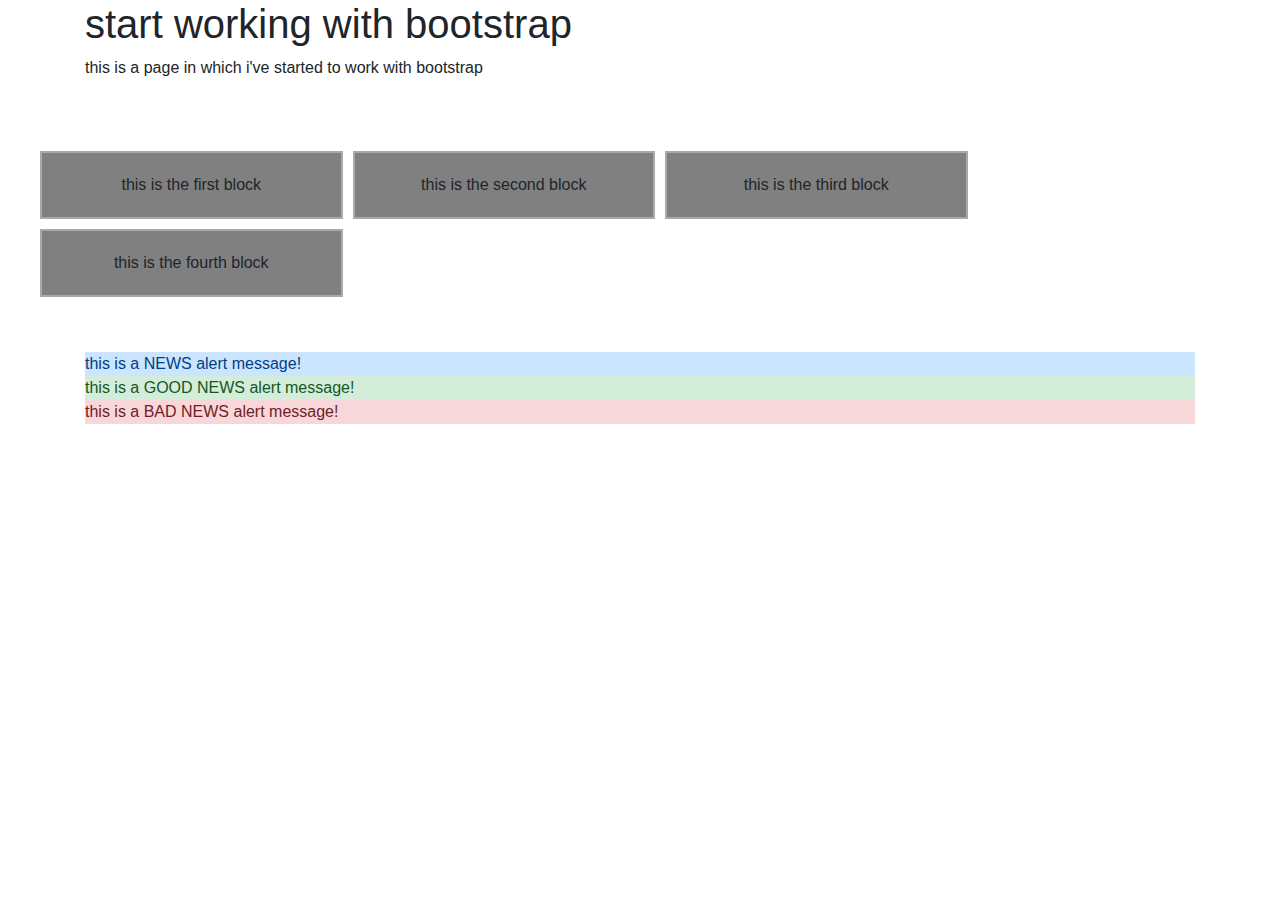
<file: bootstrap.html>
<html>
    <header>
        <title>bootstrap</title>
        <link rel="stylesheet" href="https://stackpath.bootstrapcdn.com/bootstrap/4.3.1/css/bootstrap.min.css" integrity="sha384-ggOyR0iXCbMQv3Xipma34MD+dH/1fQ784/j6cY/iJTQUOhcWr7x9JvoRxT2MZw1T" crossorigin="anonymous">
    </header>
    <body>
        <style>
            .row {
                padding: 50px;
            }
            .row > div {
                padding: 20px;
                background-color: grey;
                border: 2px solid darkgray;
                text-align: center;
                margin: 5px
            }
        </style>
        <div class="container">
            <h1>start working with bootstrap</h1>
            <p>this is a page in which i've started to work with bootstrap</p>
            <p></p>
        </div>
        <div class="row">
            <div class="col-lg-3 col-sm-6">
                this is the first block
            </div>
            <div class="col-lg-3 col-sm-6">
                this is the second block
            </div>
            <div class="col-lg-3 col-sm-6">
                this is the third block
            </div>
            <div class="col-lg-3 col-sm-6">
                this is the fourth block
            </div>
        </div>
        <div class="container">
              <div class="allert alert-primary" role="alert">
                  this is a NEWS alert message!
              </div>
              <div class="allert alert-success" role="alert">
                  this is a GOOD NEWS alert message!
              </div>
              <div class="allert alert-danger" role="alert">
                  this is a BAD NEWS alert message!
              </div>
        </div>
    </body>
</html>
</file>
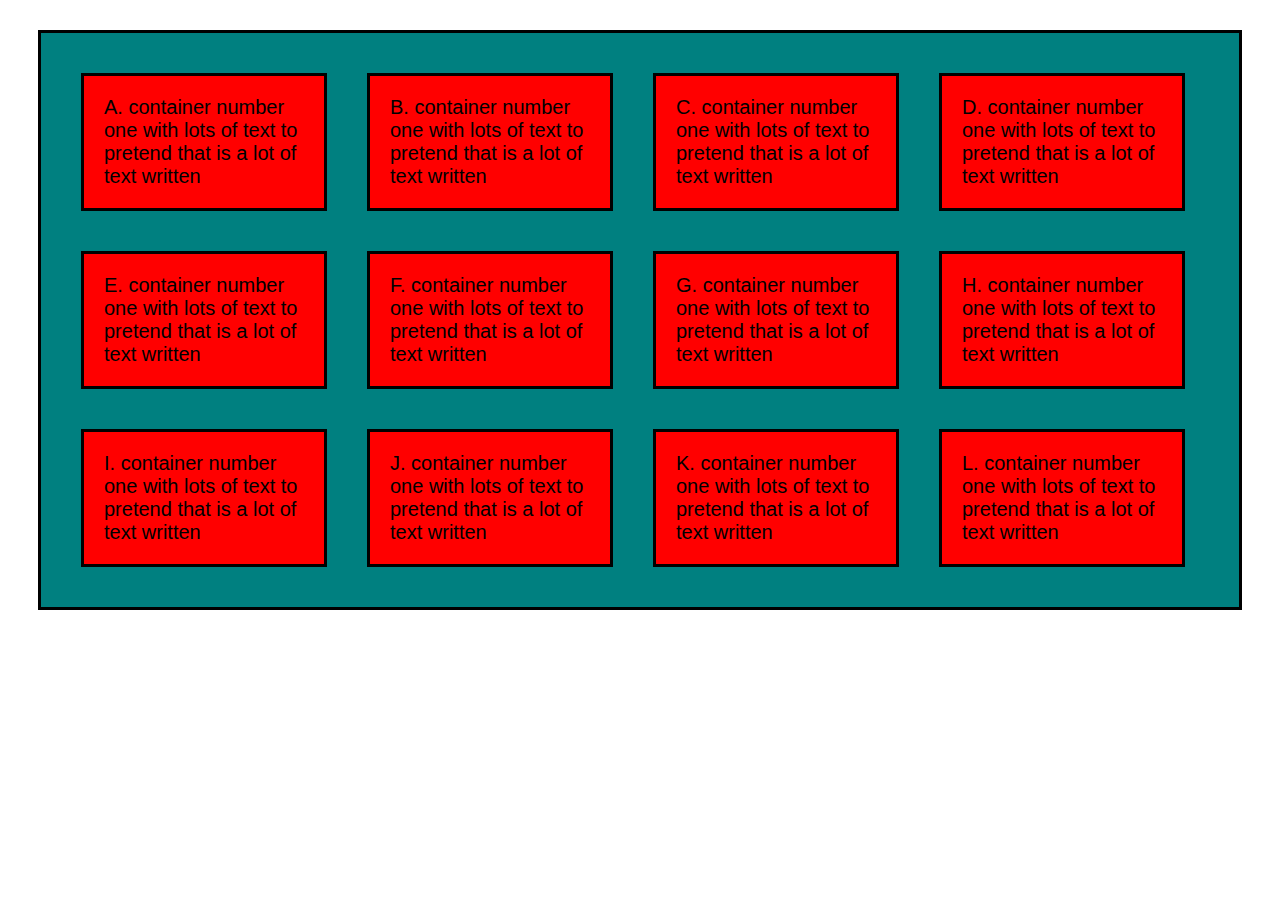
<file: flexbox.html>
<html lang="en" dir="ltr">
    <head>
        <meta name="viewport" content="width=device-width, initial_scale=1.0">
        <link rel="stylesheet" href="stylesheet.css">
        <title></title>
    </head>
    <body>
        <div class="container">
            <div>A. container number one with lots of text to pretend that is a lot of text written</div>
            <div>B. container number one with lots of text to pretend that is a lot of text written</div>
            <div>C. container number one with lots of text to pretend that is a lot of text written</div>
            <div>D. container number one with lots of text to pretend that is a lot of text written</div>
            <div>E. container number one with lots of text to pretend that is a lot of text written</div>
            <div>F. container number one with lots of text to pretend that is a lot of text written</div>
            <div>G. container number one with lots of text to pretend that is a lot of text written</div>
            <div>H. container number one with lots of text to pretend that is a lot of text written</div>
            <div>I. container number one with lots of text to pretend that is a lot of text written</div>
            <div>J. container number one with lots of text to pretend that is a lot of text written</div>
            <div>K. container number one with lots of text to pretend that is a lot of text written</div>
            <div>L. container number one with lots of text to pretend that is a lot of text written</div>
        </div>
    </body>
</html>
</file>
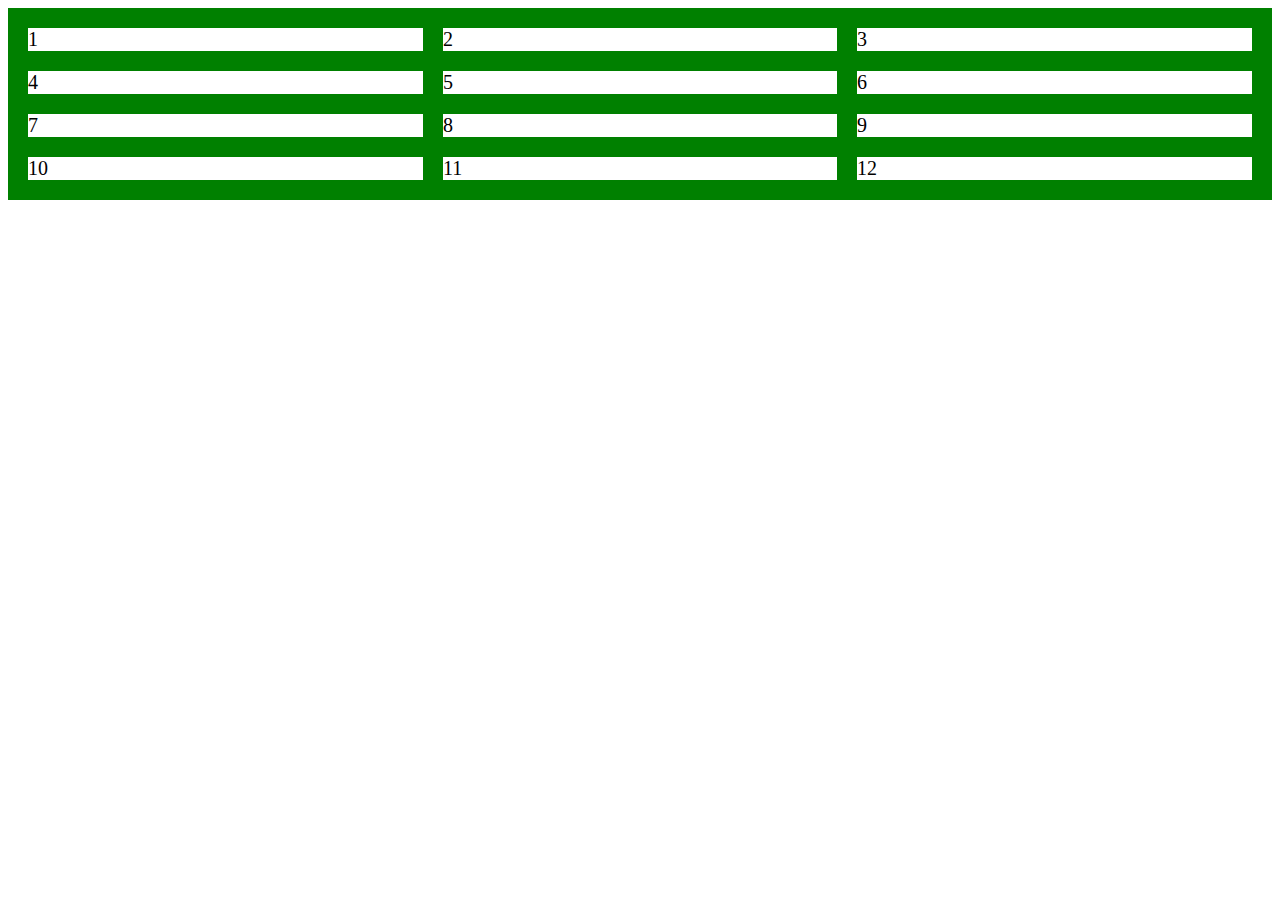
<file: flexpage.html>
<html lang="en" dir="ltr">
    <head>
        <meta charset="utf-8">
        <style>
            .grid {
                background-color: green;
                display: grid;
                padding: 20px;
                grid-column-gap: 20px;
                grid-row-gap: 20px;
                grid-template-columns: auto auto auto;
            }
            .grid-item {
                background-color: white;
                font-size: 20px;
            }
        </style>
        <title></title>
    </head>
    <body>
        <div class="grid">
              <div class="grid-item">1</div>
              <div class="grid-item">2</div>
              <div class="grid-item">3</div>
              <div class="grid-item">4</div>
              <div class="grid-item">5</div>
              <div class="grid-item">6</div>
              <div class="grid-item">7</div>
              <div class="grid-item">8</div>
              <div class="grid-item">9</div>
              <div class="grid-item">10</div>
              <div class="grid-item">11</div>
              <div class="grid-item">12</div>
    </body>
</html>
</file>
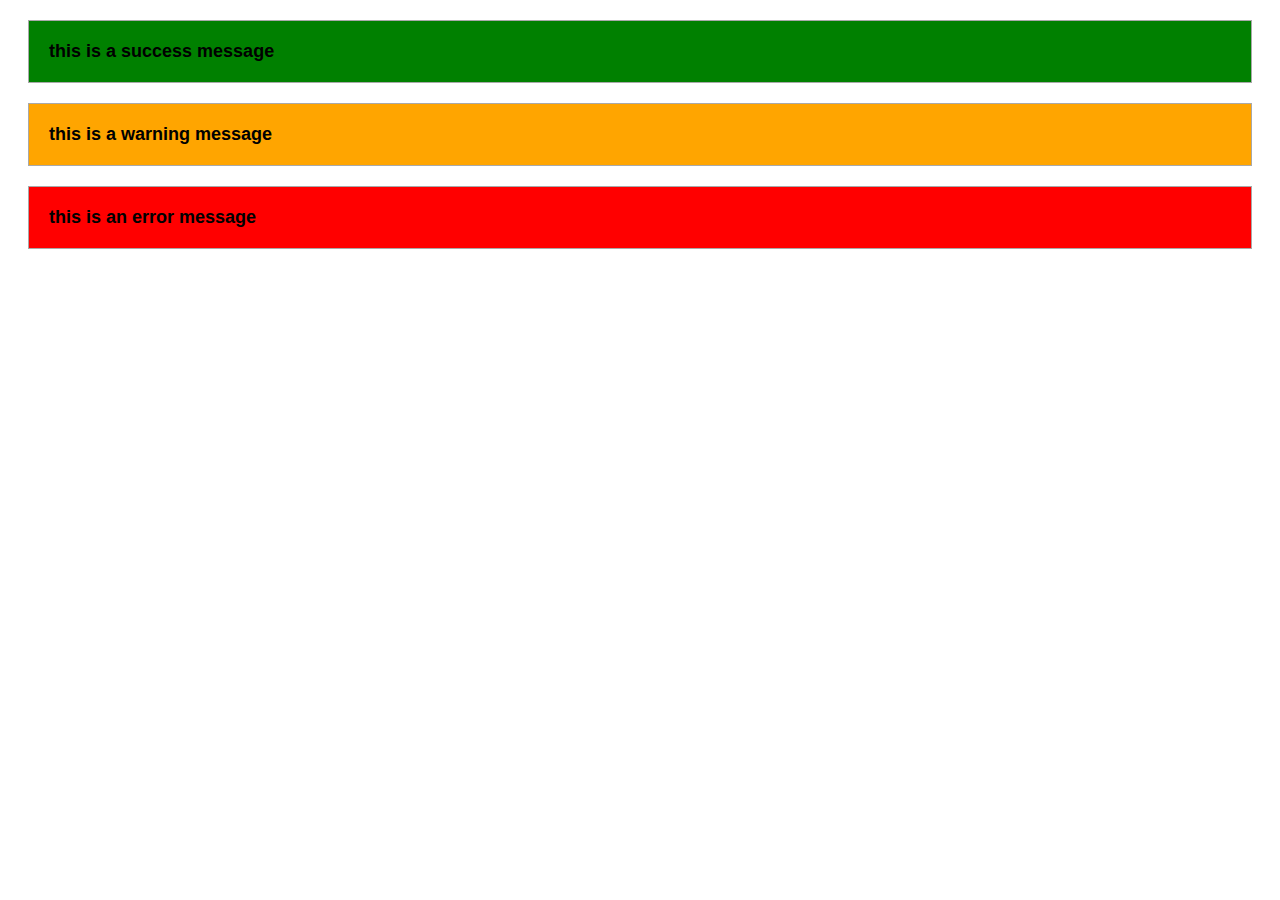
<file: inheritance.html>
<html lang="en" dir="ltr">
  <head>
    <meta charset="utf-8">
    <title>inheritance</title>
    <link rel="stylesheet" href="inheritance.css">
  </head>
  <body>
    <div class="success">this is a success message</div>
    <div class="warning">this is a warning message</div>
    <div class="error">this is an error message</div>
  </body>
</html>
</file>
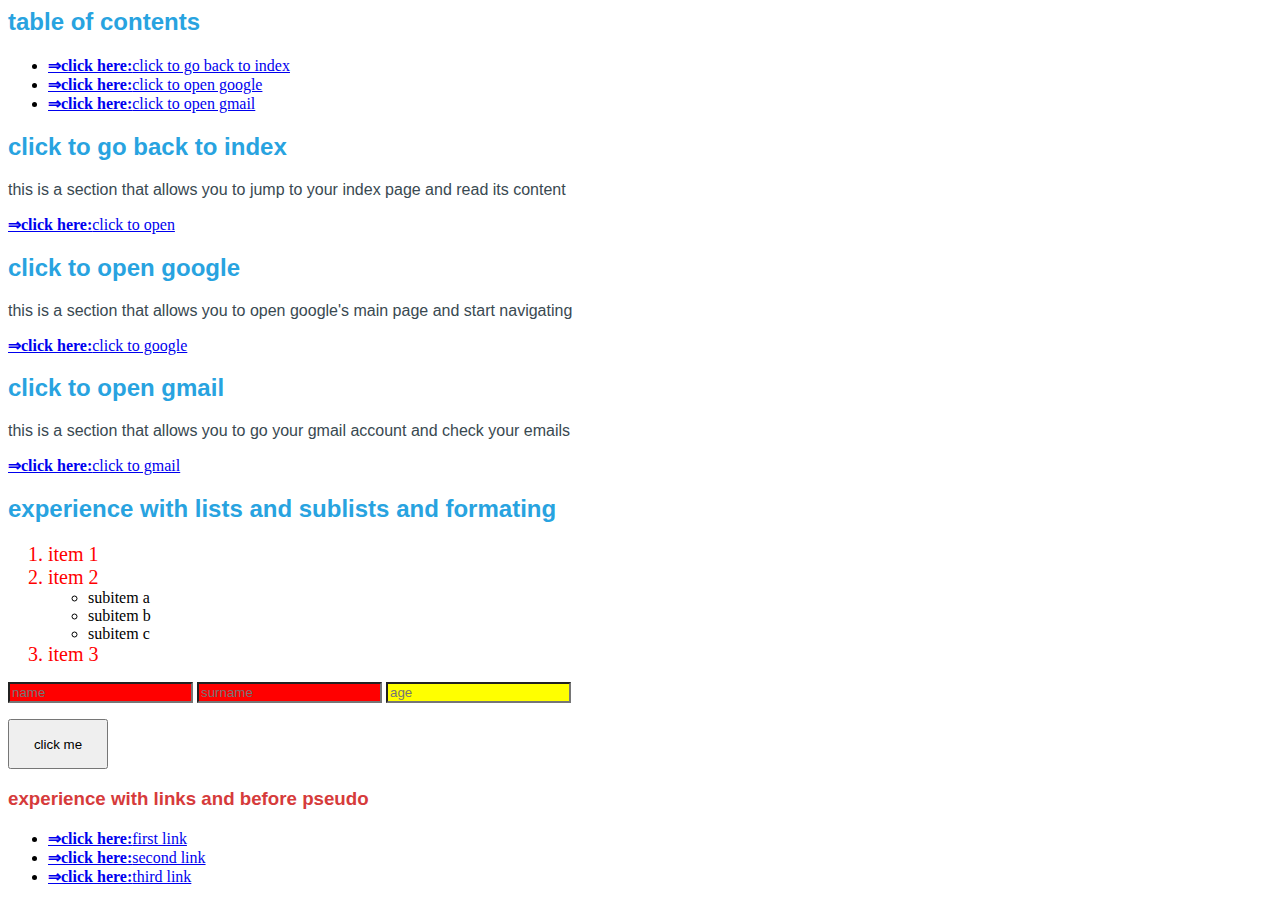
<file: link.html>
<html>
    <head>
        <title> My page with the link</title>
	       <link rel="stylesheet" href="stylesheet.css">
    </head>
    <body>
        <h2> table of contents </h2>
        <ul>
            <li><a href="#section1">click to go back to index</a></li>
            <li><a href="#section2">click to open google</a></li>
            <li><a href="#section3">click to open gmail</a></li>
        </ul>
        <h2 id="section1">click to go back to index</h2>
        <p>this is a section that allows you to jump to your index page and read its content</p>
        <a href="index.html">click to open</a>
        <h2 id="section2">click to open google</h2>
        <p>this is a section that allows you to open google's main page and start navigating</p>
        <a href="https:\\www.google.co.uk">click to google</a>
        <h2 id="section3">click to open gmail</h2>
        <p>this is a section that allows you to go your gmail account and check your emails</p>
        <a href="https:\\www.gmail.com">click to gmail</a>
        <h2>experience with lists and sublists and formating</h2>
        <ol>
            <li>item 1</li>
            <li>item 2</li>
                <ul>
                    <li>subitem a</li>
                    <li>subitem b</li>
                    <li>subitem c</li>
                </ul>
            <li>item 3</li>
        </ol>
        <form>
            <input name="name" type="text" placeholder="name">
            <input name="name" type="text" placeholder="surname">
            <input name="name" type="number" placeholder="age">
        </form>
        <button>click me</button>
        <h3>experience with links and before pseudo</h3>
        <ul>
            <li><a href="#">first link</a></li>
            <li><a href="#">second link</a></li>
            <li><a href="#">third link</a></li>
        </ul>
    </body>
</html>
</file>
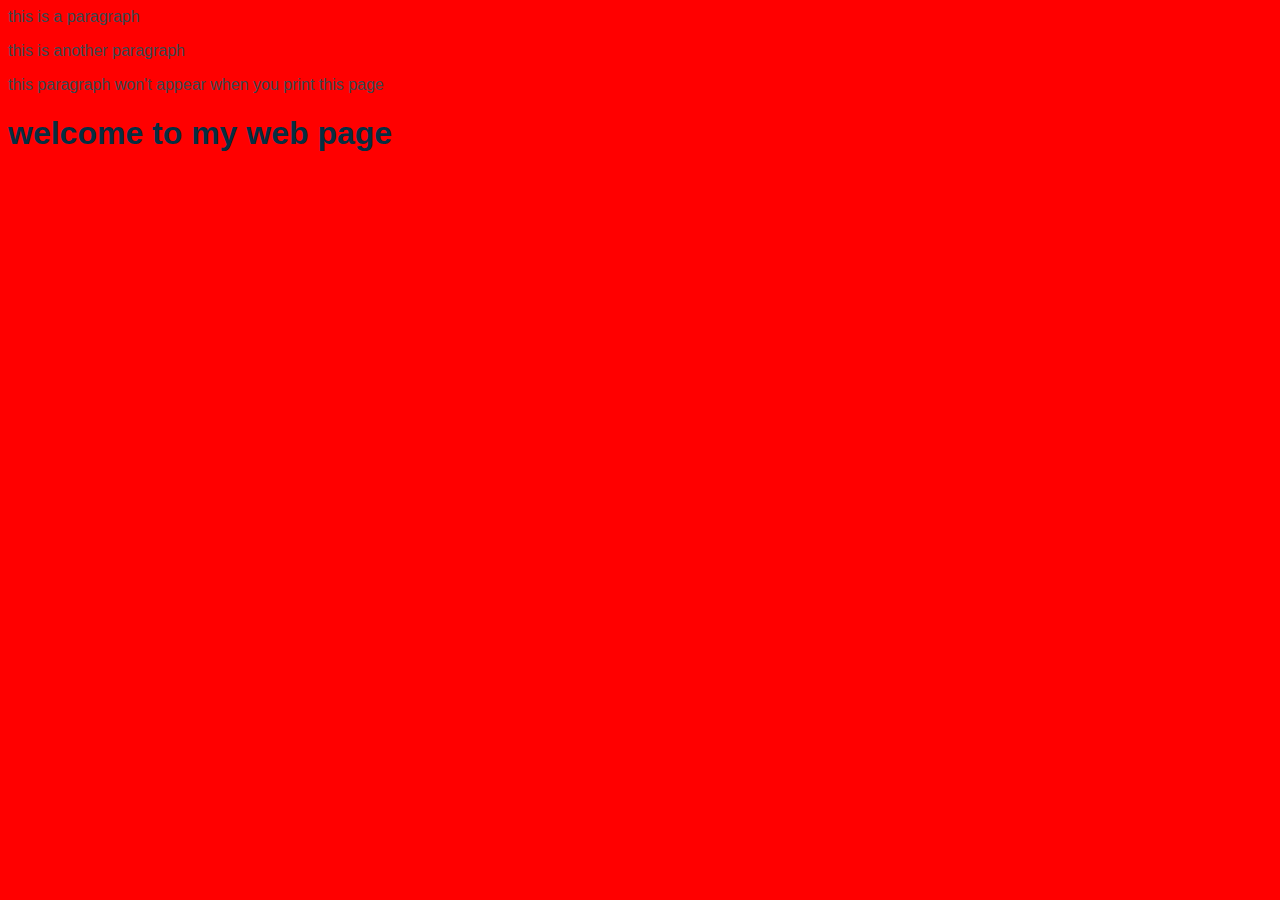
<file: responsive.html>
<html lang="en" dir="ltr">
    <head>
        <meta charset="utf-8">
        <meta name="viewport" content="width=device-width, initial-scale=1.0">
        <link rel="stylesheet" href="stylesheet.css">
        <title>responsive page</title>
        <style>
            @media (min-width:700px) {
                body {
                    background-color: red;
                }
                h1::before {
                    content: "welcome to my web page"
                }
            }
            @media (max-width:699px) {
                body {
                    background-color: blue;
                }
                h1::before {
                    content: "welcome"
                }
            }
        </style>
    </head>
    <body>
        <p>this is a paragraph</p>
        <p>this is another paragraph</p>
        <p class="screen-only">this paragraph won't appear when you print this page</p>
        <h1></h1>
    </body>
</html>
</file>
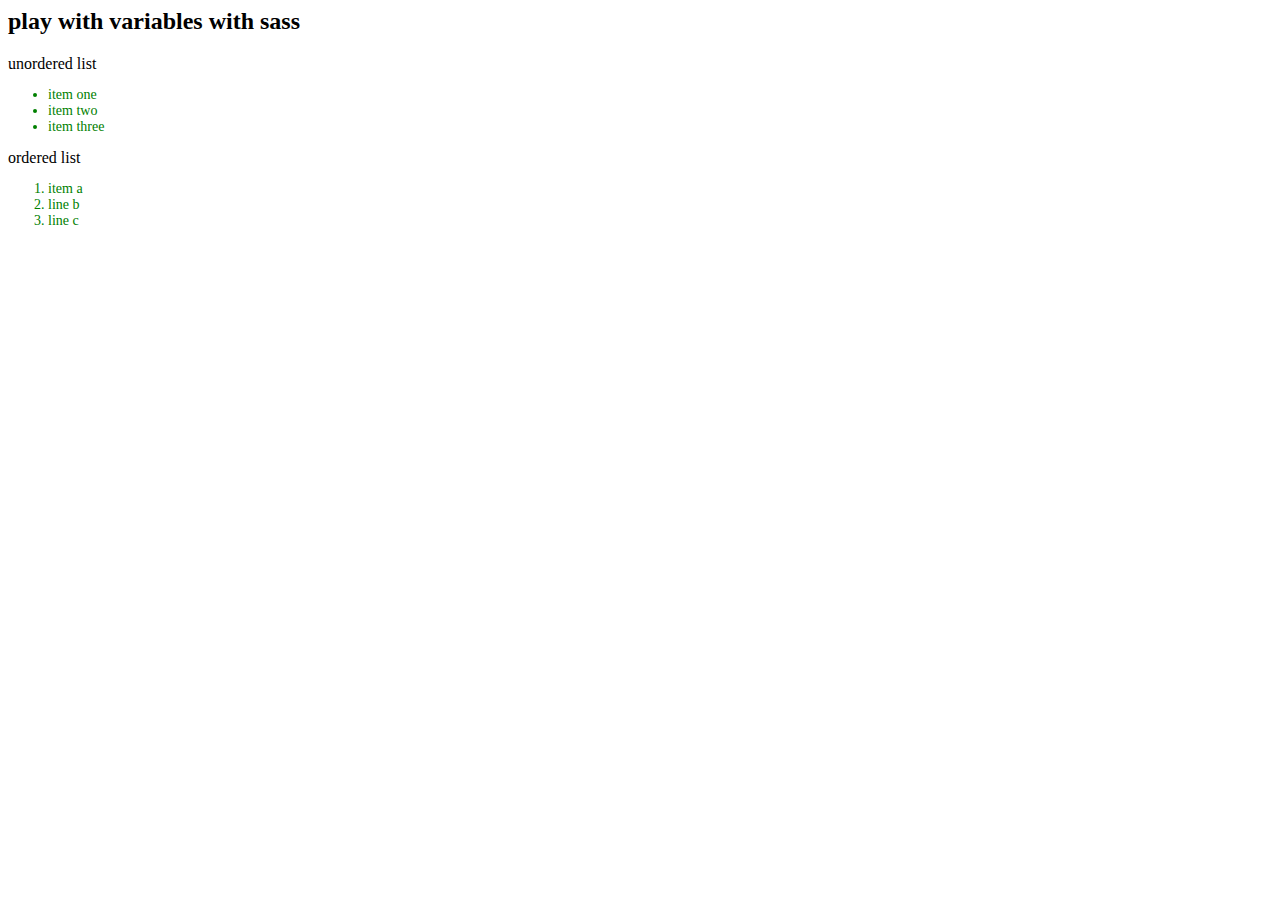
<file: variables.html>
<html lang="en" dir="ltr">
    <head>
        <meta charset="utf-8">
        <title>introduction to variables</title>
        <link rel="stylesheet" href="varsass.css">
    </head>
    <body>
        <h2>play with variables with sass</h2>
        unordered list
        <ul>
            <li>item one</li>
            <li>item two</li>
            <li>item three</li>
        </ul>
        ordered list
        <ol>
            <li>item a</li>
            <li>line b</li>
            <li>line c</li>
        </ol>
    </body>
</html>
</file>
<file: stylesheet.css>
h1 {
  font-family: Arial, sans-serif;
  color:#072e42;
  text-align: left;
}

h2 {
  font-family: Arial, sans-serif;
  color:#28a3e0;
  text-align: left;
}

h3 {
  font-family: Arial, sans-serif;
  color:#d63b3b;
  text-align: left;
}

p	{
  font-family: Arial, sans-serif;
  color:#394951;
  text-align: left;
}

p::selection {
    color: red;
    background-color: yellow;
}

div {
  background-color: teal;
  width: 100px
  height: 400px;
  margin: 30px;
  padding: 20px;
  font-family: Arial, sans-serif;
  font-size: 14pt;
  border: 3px solid black;
}

table {
  border: 2px solid black;
  border-collapse: collapse;
  width: 50%
}

th {
  border:1px solid black;
  text-align: center;
  font-weight: bold;
  background-color: lightgray;
  padding: 5px;
}

td {
  border:1px solid black;
  text-align: center;
  padding: 5px;
}

#top {
  font-size: 36px;
  background-color: lightgray;
  border: 1px;
  padding: 5px;
  text-align: center;
}

#middle {
  font-size: 30px;
  background-color: gray;
  border: 1px;
  padding: 5px;
  text-align: center;
}

#bottom {
  font-size: 24px;
  background-color: darkgray;
  border: 1px;
  padding: 5px;
  text-align: center;
}

.name {
  font-weight: bold;
}


ol > li {
  color:red;
  font-size: 20px;
}

input[type=text] {
  background-color: red;
}

input[type=number] {
  background-color: yellow;
}

button {
  height: 50px;
  width: 100px;
}

button:hover {
  background-color: darkgray;
}

a::before {
  content: "\21d2 click here:";
  font-weight: bold;
}

@media print {
  .screen-only {
    display: none;
  }
}

.container {
      display: flex;
      flex-wrap: wrap;
}

.container > div {
      background-color: red;
      font-size: 20px;
      margin: 20px;
      padding: 20px;
      width: 200px;
}
</file>
<file: inheritance.css>
.success, .warning, .error {
  font-family: sans-serif;
  font-size: 18px;
  font-weight: bold;
  border: 1px solid darkgray;
  padding: 20px;
  margin: 20px; }

.success {
  background-color: green; }

.warning {
  background-color: orange; }

.error {
  background-color: red; }

/*# sourceMappingURL=inheritance.css.map */
</file>
<file: varsass.css>
ul {
  font-size: 14px;
  color: green; }

ol {
  font-size: 14px;
  color: green; }

/*# sourceMappingURL=varsass.css.map */
</file>
